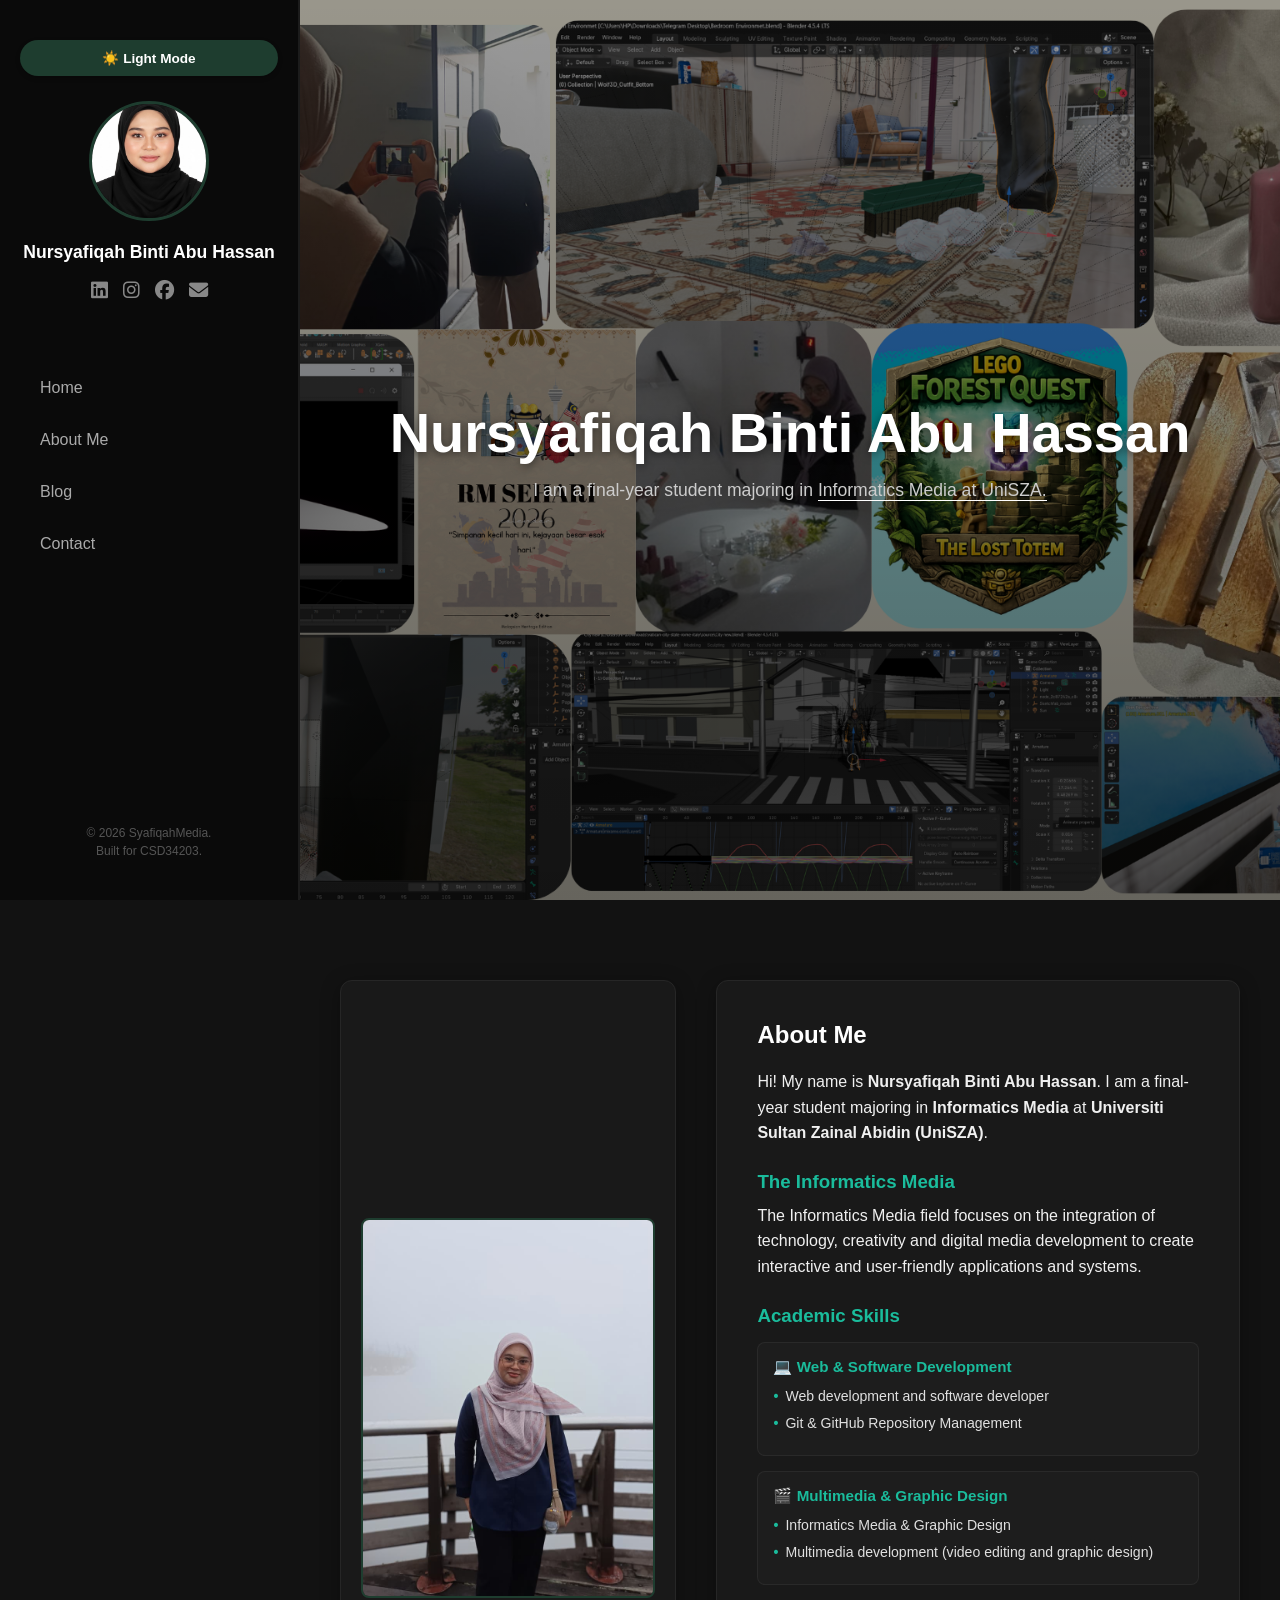
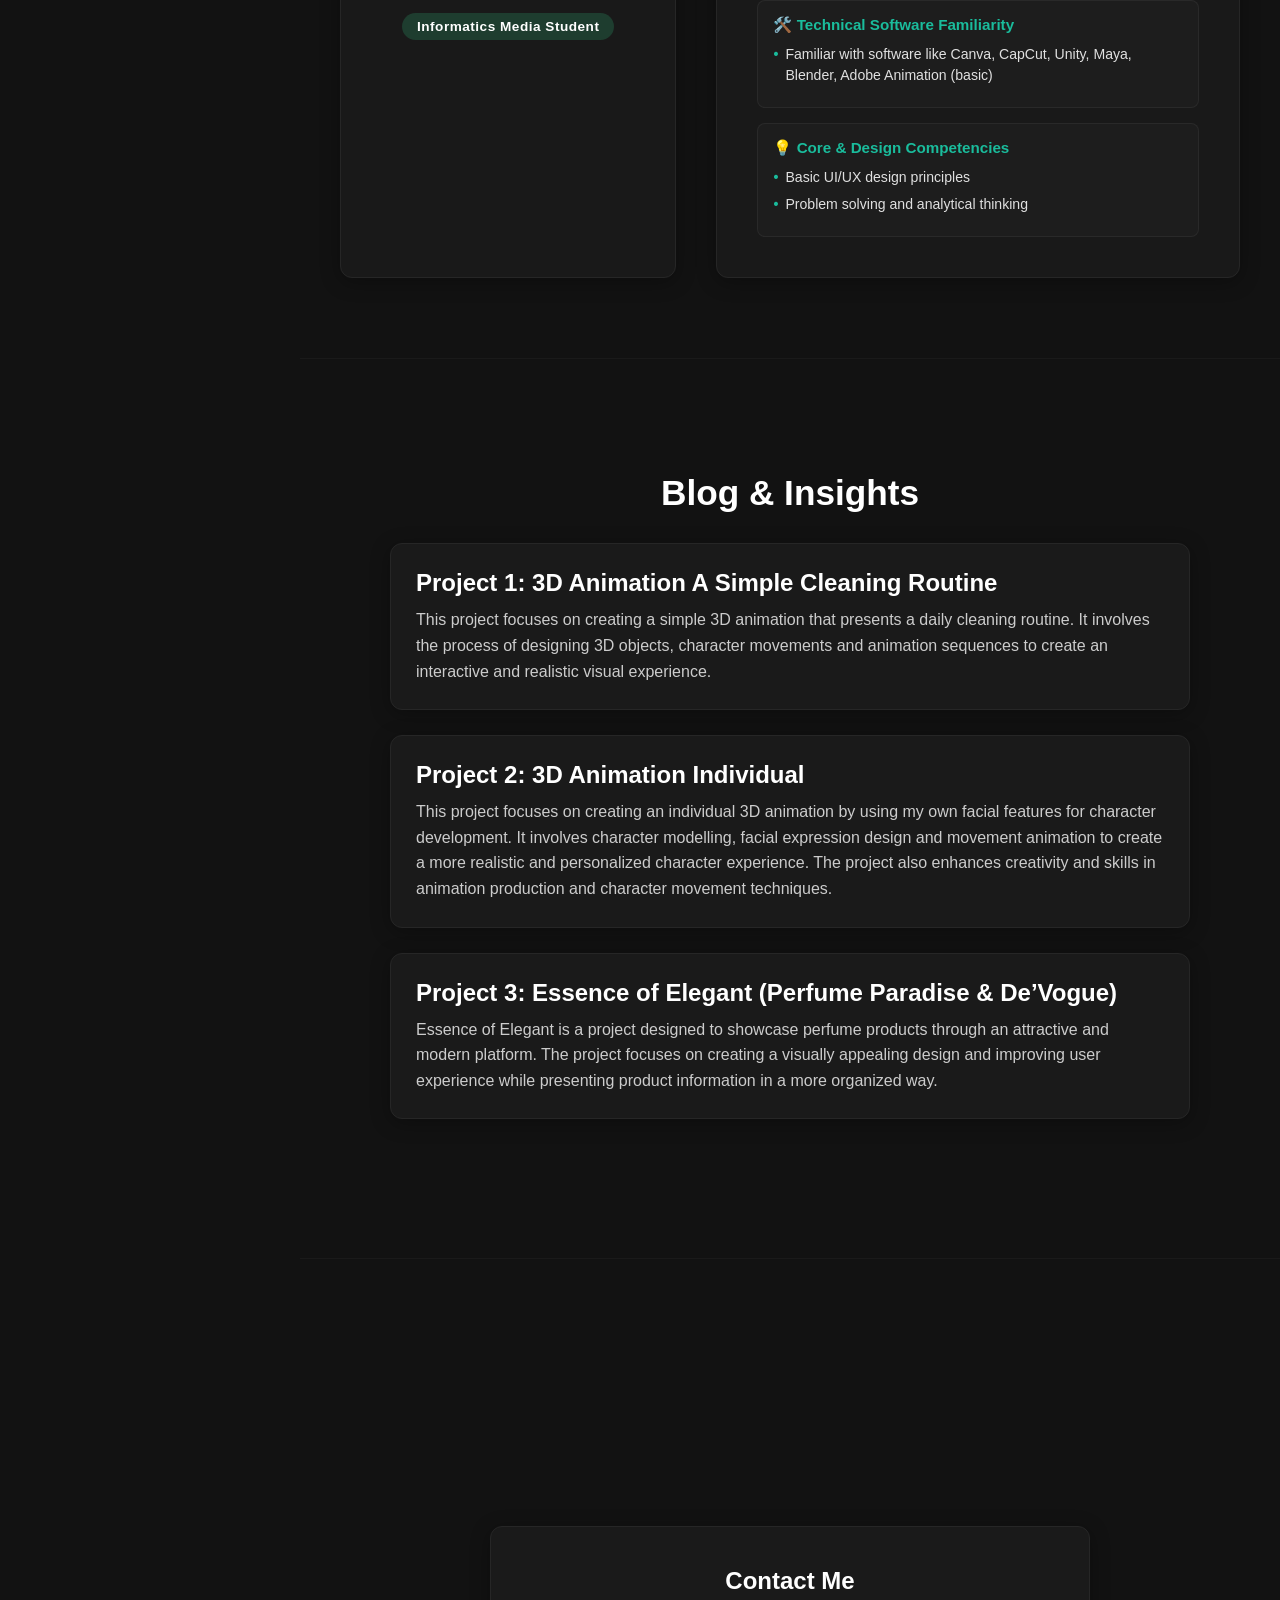
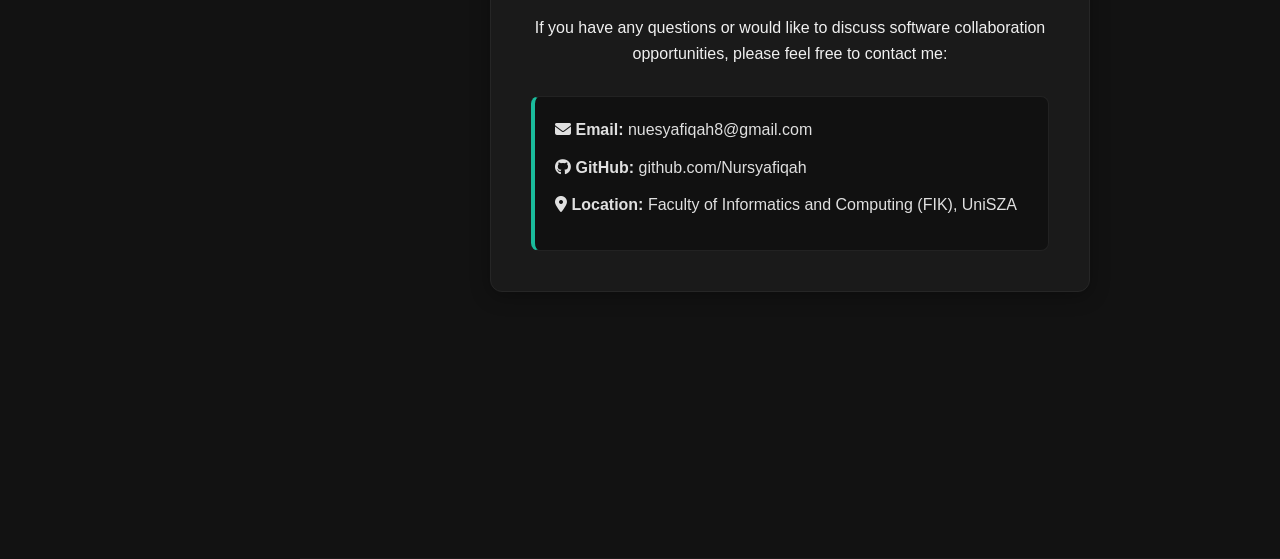
<file: index.html>
<!DOCTYPE html>
<html lang="en">
<head>
    <meta charset="UTF-8">
    <meta name="viewport" content="width=device-width, initial-scale=1.0">
    <title>Nursyafiqah Binti Abu Hassan | Portfolio</title>
    <link rel="stylesheet" href="https://cdnjs.cloudflare.com/ajax/libs/font-awesome/6.4.0/css/all.min.css">
    <link rel="stylesheet" href="style.css">
</head>
<body>

    <header class="sidebar">
        <button id="theme-toggle" class="theme-btn">☀️ Light Mode</button>

        <div class="profile-box">
            <img src="Imej/Syafiqah.jpg" alt="Nursyafiqah Binti Abu Hassan" class="profile-img">
            <h2>Nursyafiqah Binti Abu Hassan</h2>
            
            <div class="social-icons">
                <a href="https://linkedin.com/in/yourprofile" target="_blank" title="LinkedIn"><i class="fab fa-linkedin"></i></a>
                <a href="https://instagram.com/yourprofile" target="_blank" title="Instagram"><i class="fab fa-instagram"></i></a>
                <a href="https://facebook.com/yourprofile" target="_blank" title="Facebook"><i class="fab fa-facebook"></i></a>
                <a href="mailto:nuesyafiqah8@gmail.com" title="Email"><i class="fas fa-envelope"></i></a>
            </div>
        </div>

        <nav>
            <ul>
                <li><a href="#home">Home</a></li>
                <li><a href="#about">About Me</a></li>
                <li><a href="#blog">Blog</a></li>
                <li><a href="#contact">Contact</a></li>
            </ul>
        </nav>

        <footer>
            <p>&copy; 2026 SyafiqahMedia.<br>Built for CSD34203.</p>
        </footer>
    </header>

    <main>
        <section id="home" class="hero-full">
            <h1>Nursyafiqah Binti Abu Hassan</h1>
            <p>I am a final-year student majoring in <span>Informatics Media at UniSZA.</span></p>
        </section>

        <section id="about" class="page-section about-bg-section">
            <div class="about-wrapper">
                <div class="about-image-card">
                    <img src="Imej/Syafiqah1.jpeg" alt="Nursyafiqah Biography Image" class="about-main-img">
                    <div class="about-badge">Informatics Media Student</div>
                </div>

                <div class="content-card">
                    <h1>About Me</h1>
                    <p>Hi! My name is <strong>Nursyafiqah Binti Abu Hassan</strong>. I am a final-year student majoring in <strong>Informatics Media</strong> at <strong>Universiti Sultan Zainal Abidin (UniSZA)</strong>.</p>
                    
                    <h3>The Informatics Media</h3>
                    <p>The Informatics Media field focuses on the integration of technology, creativity and digital media development to create interactive and user-friendly applications and systems.</p>
                    
                    <h3>Academic Skills</h3>
                    <div class="skills-grid">
                        <div class="skill-item">
                            <h4>💻 Web & Software Development</h4>
                            <ul>
                                <li>Web development and software developer</li>
                                <li>Git & GitHub Repository Management</li>
                            </ul>
                        </div>
                        <div class="skill-item">
                            <h4>🎬 Multimedia & Graphic Design</h4>
                            <ul>
                                <li>Informatics Media & Graphic Design</li>
                                <li>Multimedia development (video editing and graphic design)</li>
                            </ul>
                        </div>
                        <div class="skill-item">
                            <h4>🛠️ Technical Software Familiarity</h4>
                            <ul>
                                <li>Familiar with software like Canva, CapCut, Unity, Maya, Blender, Adobe Animation (basic)</li>
                            </ul>
                        </div>
                        <div class="skill-item">
                            <h4>💡 Core & Design Competencies</h4>
                            <ul>
                                <li>Basic UI/UX design principles</li>
                                <li>Problem solving and analytical thinking</li>
                            </ul>
                        </div>
                    </div>
                </div>
            </div>
        </section>

        <section id="blog" class="page-section">
            <div class="blog-container">
                <h1 class="section-title">Blog & Insights</h1>
                <article class="post">
                    <h2>Project 1: 3D Animation A Simple Cleaning Routine</h2>
                    <p>This project focuses on creating a simple 3D animation that presents a daily cleaning routine. It involves the process of designing 3D objects, character movements and animation sequences to create an interactive and realistic visual experience.</p>
                </article>
                <article class="post">
                    <h2>Project 2: 3D Animation Individual</h2>
                    <p>This project focuses on creating an individual 3D animation by using my own facial features for character development. It involves character modelling, facial expression design and movement animation to create a more realistic and personalized character experience. The project also enhances creativity and skills in animation production and character movement techniques.</p>
                </article>
                <article class="post">
                    <h2>Project 3: Essence of Elegant (Perfume Paradise & De’Vogue)</h2>
                    <p>Essence of Elegant is a project designed to showcase perfume products through an attractive and modern platform. The project focuses on creating a visually appealing design and improving user experience while presenting product information in a more organized way.</p>
                </article>
            </div>
        </section>

        <section id="contact" class="page-section" style="display: flex; align-items: center;">
            <div class="content-card" style="text-align: center; width: 100%; max-width: 600px;">
                <h1>Contact Me</h1>
                <p style="margin-bottom: 30px;">If you have any questions or would like to discuss software collaboration opportunities, please feel free to contact me:</p>
                <div class="contact-box">
                    <p><i class="fas fa-envelope"></i> <strong>Email:</strong> nuesyafiqah8@gmail.com</p>
                    <p><i class="fab fa-github"></i> <strong>GitHub:</strong> github.com/Nursyafiqah</p>
                    <p><i class="fas fa-map-marker-alt"></i> <strong>Location:</strong> Faculty of Informatics and Computing (FIK), UniSZA</p>
                </div>
            </div>
        </section>
    </main>

    <script>
        const themeToggle = document.getElementById('theme-toggle');
        const body = document.body;

        themeToggle.addEventListener('click', () => {
            body.classList.toggle('light-theme');
            themeToggle.innerText = body.classList.contains('light-theme') ? '🌙 Dark Mode' : '☀️ Light Mode';
        });
    </script>
</body>
</html>
</file>
<file: style.css>
/* ==========================================
   1. RESET & GENERAL STYLES (DARK MODE)
   ========================================== */
* {
    box-sizing: border-box;
    margin: 0;
    padding: 0;
}

html {
    scroll-behavior: smooth; /* Smooth scrolling between sections */
}

body {
    font-family: 'Segoe UI', Tahoma, Geneva, Verdana, sans-serif;
    background-color: #121212; /* Main background deep black */
    color: #e0e0e0; /* Light grey text for comfortable reading */
    display: flex;
    min-height: 100vh;
    transition: background-color 0.3s ease, color 0.3s ease;
}

/* ==========================================
   2. SIDEBAR NAVIGATION (LEFT)
   ========================================== */
header.sidebar {
    width: 300px;
    background-color: #0a0a0a; /* Sidebar darker black than the body */
    border-right: 2px solid #1c1c1c; /* Minimalist dark grey divider line */
    padding: 40px 20px;
    display: flex;
    flex-direction: column;
    align-items: center;
    position: fixed;
    top: 0;
    bottom: 0;
    left: 0;
    z-index: 100;
    color: white;
    transition: background-color 0.3s ease, border-color 0.3s ease;
}

.profile-box {
    text-align: center;
    margin-bottom: 30px;
    width: 100%;
}

.profile-img {
    width: 120px;
    height: 120px;
    border-radius: 50%;
    object-fit: cover;
    border: 3px solid #1e3d2f; /* Premium dark green border */
    margin-bottom: 15px;
    transition: border-color 0.3s ease;
}

.profile-box h2 {
    font-size: 1.1rem;
    font-weight: 600;
    color: #ffffff;
    line-height: 1.4;
    transition: color 0.3s ease;
}

/* Social media icon enhancements */
.social-icons {
    margin: 15px 0;
    display: flex;
    justify-content: center;
    gap: 15px;
}

.social-icons a {
    color: #888;
    text-decoration: none;
    font-size: 1.2rem;
    transition: color 0.3s ease, transform 0.2s ease;
}

.social-icons a:hover {
    color: #1abc9c; /* Change icon color on hover */
    transform: translateY(-2px);
}

header.sidebar nav {
    width: 100%;
    margin-top: 20px;
}

header.sidebar nav ul {
    display: flex;
    flex-direction: column;
    list-style: none;
}

header.sidebar nav ul li {
    margin-bottom: 10px;
}

header.sidebar nav ul li a {
    display: block;
    color: #aaaaaa;
    text-decoration: none;
    padding: 12px 20px;
    border-radius: 8px;
    font-size: 1rem;
    font-weight: 500;
    transition: all 0.3s ease;
}

/* Active Menu Hover Effects */
header.sidebar nav ul li a:hover,
header.sidebar nav ul li a.active {
    background-color: #1a1a1a; 
    color: #ffffff;
    font-weight: bold;
}

header.sidebar footer {
    margin-top: auto;
    text-align: center;
    font-size: 0.75rem;
    color: #555;
    line-height: 1.5;
}

/* ==========================================
   3. MAIN CONTENT (RIGHT)
   ========================================== */
main {
    margin-left: 300px;
    width: calc(100% - 300px);
    background-color: #121212; /* Ensures background stays dark */
    transition: background-color 0.3s ease;
}

/* Each section takes up the full browser screen size */
.page-section {
    min-height: 100vh;
    padding: 80px 40px;
    display: flex;
    justify-content: center;
    align-items: center;
    border-bottom: 1px solid #1a1a1a; /* Divider line between sections */
    transition: background-color 0.3s ease, border-color 0.3s ease;
}

/* Main Section (Hero) */
.hero-full {
    width: 100%;
    height: 100vh;
    /* UPDATE: Local background image path using Imej folder */
    background: linear-gradient(rgba(0, 0, 0, 0.4), rgba(0, 0, 0, 0.6)), 
                url('Imej/Latar3.png') no-repeat center center/cover;
    display: flex;
    flex-direction: column;
    justify-content: center;
    align-items: center;
    text-align: center;
    padding: 20px;
    color: white;
}

.hero-full h1 {
    font-size: 3.5rem;
    font-weight: 700;
    margin-bottom: 15px;
    text-shadow: 0 2px 10px rgba(0,0,0,0.5);
}

.hero-full p {
    font-size: 1.1rem;
    color: #ccc;
}

.hero-full p span {
    border-bottom: 1px solid #fff;
}

/* ------------------------------------------
   ABOUT ME TWO-COLUMN LAYOUT WITH BACKGROUND
   ------------------------------------------ */
.about-bg-section {
    background-color: #121212; /* Tukar kepada warna hitam solid */
    background-attachment: scroll;
    transition: background 0.3s ease;
}

.about-wrapper {
    display: flex;
    align-items: stretch;
    justify-content: center;
    gap: 40px;
    max-width: 1100px;
    width: 100%;
    margin: 0 auto;
}

/* Left Column: Image Card Container */
.about-image-card {
    flex: 1;
    max-width: 380px;
    background: rgba(26, 26, 26, 0.9); /* Diubah sedikit lutsinar untuk mempamerkan imej latar belakang */
    border: 1px solid #262626;
    border-radius: 12px;
    padding: 20px;
    display: flex;
    flex-direction: column;
    align-items: center;
    justify-content: center;
    box-shadow: 0 4px 20px rgba(0,0,0,0.3);
    transition: background-color 0.3s ease, border-color 0.3s ease, transform 0.3s ease;
}

.about-image-card:hover {
    transform: translateY(-5px);
}

.about-main-img {
    width: 100%;
    height: auto;
    max-height: 380px;
    object-fit: cover;
    border-radius: 8px;
    border: 2px solid #1e3d2f; /* Dark green border to match theme */
    transition: border-color 0.3s ease;
}

.about-badge {
    margin-top: 15px;
    background-color: #1e3d2f;
    color: #ffffff;
    padding: 6px 15px;
    border-radius: 20px;
    font-size: 0.85rem;
    font-weight: 600;
    letter-spacing: 0.5px;
    transition: background-color 0.3s ease;
}

/* Scale styling balance for About Text Card */
#about .content-card {
    flex: 1.5;
    margin: 0;
    background: rgba(26, 26, 26, 0.9); /* Kad biografi diletakkan efek lutsinar premium */
}

/* Dark Content Card for About & Contact (Dark Card) */
.content-card {
    background: #1a1a1a; /* Faded grey/black card color */
    padding: 40px;
    border-radius: 12px;
    box-shadow: 0 4px 20px rgba(0,0,0,0.3); /* Deep soft shadow */
    max-width: 800px;
    width: 100%;
    border: 1px solid #262626; /* Thin border around the card */
    transition: background-color 0.3s ease, border-color 0.3s ease, box-shadow 0.3s ease;
}

.content-card h1 {
    color: #ffffff;
    margin-bottom: 20px;
    transition: color 0.3s ease;
}

.content-card h3 {
    color: #1abc9c; /* Soft teal green color for sub-headings to stand out */
    margin-top: 25px;
    margin-bottom: 10px;
    transition: color 0.3s ease;
}

.content-card p {
    line-height: 1.6;
    color: #f0f0f0; /* DIOPTIMUMKAN: Kelabu cerah berkualiti tinggi supaya tulisan penerangan mudah dibaca */
    margin-bottom: 15px;
    transition: color 0.3s ease;
}

/* ------------------------------------------
   NEW STYLES: REKABENTUK GRID UNTUK ACADEMIC SKILLS
   ------------------------------------------ */
.skills-grid {
    display: grid;
    grid-template-columns: repeat(auto-fit, minmax(240px, 1fr));
    gap: 15px;
    margin-top: 15px;
}

.skill-item {
    background: rgba(255, 255, 255, 0.02);
    border: 1px solid rgba(255, 255, 255, 0.05);
    padding: 15px;
    border-radius: 8px;
    transition: transform 0.3s ease, box-shadow 0.3s ease;
}

.skill-item:hover {
    transform: translateY(-3px);
    box-shadow: 0 5px 15px rgba(0, 0, 0, 0.2);
    border-color: #1abc9c;
}

.skill-item h4 {
    color: #1abc9c;
    font-size: 0.95rem;
    margin-bottom: 10px;
    font-weight: 600;
}

.skill-item ul {
    list-style-type: none !important;
    padding-left: 0 !important;
}

.skill-item ul li {
    font-size: 0.88rem;
    line-height: 1.5;
    margin-bottom: 6px;
    position: relative;
    padding-left: 12px;
    color: #e0e0e0; /* DIOPTIMUMKAN: Tulisan list kemahiran diterangkan sikit supaya tak tenggelam dalam kad */
}

.skill-item ul li::before {
    content: "•";
    color: #1abc9c;
    font-weight: bold;
    position: absolute;
    left: 0;
}

/* Blog Layout Section */
.blog-container {
    max-width: 800px;
    width: 100%;
    margin: auto;
}

.section-title {
    color: #ffffff;
    margin-bottom: 30px;
    text-align: center;
    font-size: 2.2rem;
    transition: color 0.3s ease;
}

.post {
    background: #1a1a1a; /* Dark blog card */
    padding: 25px;
    margin-bottom: 25px;
    border-radius: 12px;
    box-shadow: 0 4px 20px rgba(0,0,0,0.3);
    border: 1px solid #262626;
    transition: background-color 0.3s ease, border-color 0.3s ease, box-shadow 0.3s ease, transform 0.3s ease;
}

.post:hover {
    transform: translateY(-3px); /* Provides a premium interactive effect on hover */
}

.post h2 {
    color: #ffffff;
    font-size: 1.5rem;
    margin-bottom: 10px;
    transition: color 0.3s ease;
}

.date {
    color: #888888; /* Dim grey date color */
    font-size: 0.9rem;
    margin-bottom: 15px;
    transition: color 0.3s ease;
}

.post p {
    color: #cccccc;
    line-height: 1.6;
    transition: color 0.3s ease;
}

/* Contact Info Box (Dark Mode) */
.contact-box {
    text-align: left;
    background: #111111;
    padding: 20px;
    border-radius: 8px;
    border-left: 4px solid #1abc9c; /* Teal green side border */
    margin-top: 20px;
    border-top: 1px solid #222;
    border-right: 1px solid #222;
    border-bottom: 1px solid #222;
    transition: background-color 0.3s ease, border-color 0.3s ease;
}

.contact-box p {
    margin-bottom: 12px !important;
    color: #e0e0e0 !important;
    transition: color 0.3s ease;
}

/* ==========================================
   4. THEME TOGGLE BUTTON STYLE
   ========================================== */
.theme-btn {
    background-color: #1e3d2f;
    color: white;
    border: none;
    padding: 10px 15px;
    border-radius: 20px;
    cursor: pointer;
    font-size: 0.85rem;
    margin-bottom: 25px;
    font-weight: bold;
    transition: background-color 0.3s ease, color 0.3s ease;
    width: 100%;
    text-align: center;
    box-shadow: 0 2px 5px rgba(0,0,0,0.2);
}

.theme-btn:hover {
    background-color: #16a085;
}

/* ==========================================
   5. THEME SWITCH SETTINGS (LIGHT THEME)
   ========================================== */
body.light-theme {
    background-color: #ffffff;
    color: #111111;
}

body.light-theme main {
    background-color: #ffffff;
}

body.light-theme .about-bg-section {
   /* Menukar background kepada putih solid */
    background-color: #ffffff;
}

body.light-theme header.sidebar {
    background-color: #f5f5f5; /* Soft light grey sidebar */
    border-right: 2px solid #e0e0e0;
    color: #222222;
}

body.light-theme .theme-btn {
    background-color: #2c3e50;
    color: #ffffff;
}

body.light-theme .theme-btn:hover {
    background-color: #34495e;
}

body.light-theme .profile-img {
    border: 3px solid #1abc9c; /* Border color switches to bright green */
}

body.light-theme .profile-box h2 {
    color: #222222;
}

/* Bug Fix: Ensures navigation text stays dark and readable in Light Mode */
body.light-theme header.sidebar nav ul li a {
    color: #444444 !important;
}

body.light-theme header.sidebar nav ul li a:hover,
body.light-theme header.sidebar nav ul li a.active {
    background-color: #e5e5e5; /* Light theme menu highlight */
    color: #000000 !important;
}

/* Ensures social media icon links turn dark in Light Mode */
body.light-theme .social-icons a {
    color: #555555;
}
body.light-theme .social-icons a:hover {
    color: #16a085;
}

body.light-theme .page-section {
    background-color: #fbfbfb;
    border-bottom: 1px solid #eeeeee;
}

/* KEMAS KINI: Menukar warna latar belakang kotak utama menjadi putih solid pada Mod Cerah */
body.light-theme .content-card,
body.light-theme .post {
    background: #ffffff !important; 
    box-shadow: 0 10px 30px rgba(0, 0, 0, 0.07); /* Bayang lembut yang lebih menyerlah */
    border: 1px solid #e2e8f0; /* Garisan nipis yang kemas */
}

/* KEMAS KINI: Mengubah kotak kad imej bio sebelah kiri menjadi putih solid pada Mod Cerah */
body.light-theme .about-image-card {
    background: #ffffff !important;
    border: 1px solid #e2e8f0;
    box-shadow: 0 10px 30px rgba(0, 0, 0, 0.07);
}

/* KEMAS KINI: Menukar kotak dalaman kemahiran menjadi off-white halus untuk kontras berlapis */
body.light-theme .skill-item {
    background: #f8fafc !important;
    border: 1px solid #edf2f7;
}

/* DIOPTIMUMKAN: Menetapkan warna tulisan gelap premium untuk kegunaan Mod Cerah */
body.light-theme .content-card h1,
body.light-theme .post h2,
body.light-theme .section-title {
    color: #111111; /* Hitam pekat untuk tajuk utama */
}

body.light-theme .content-card p,
body.light-theme .post p {
    color: #2c3e50; /* Warna biru-arang gelap yang sangat redup dan mudah dibaca */
}

body.light-theme .content-card h3,
body.light-theme .skill-item h4 {
    color: #16a085; /* Sedikit gelap teal green untuk kontras optimum di skrin cerah */
}

body.light-theme .date {
    color: #7f8c8d;
}

body.light-theme .contact-box {
    background: #f8f9fa;
    border: 1px solid #e0e0e0;
    border-left: 4px solid #16a085;
}

body.light-theme .contact-box p {
    color: #111111 !important; /* Teks maklumat hubungan menjadi hitam jelas */
}

body.light-theme header.sidebar footer {
    color: #888888;
}

body.light-theme .skill-item h4 {
    color: #16a085;
}

body.light-theme .skill-item ul li {
    color: #333333; /* Senarai hitam penuh untuk kontras tinggi */
}

body.light-theme .skill-item ul li::before {
    color: #16a085;
}

/* ==========================================
   6. RESPONSIVE DESIGN (SMARTPHONES)
   ========================================== */
@media (max-width: 900px) {
    .about-wrapper {
        flex-direction: column;
        align-items: center;
        gap: 25px;
    }
    .about-image-card {
        max-width: 100%;
        width: 100%;
    }
    .about-main-img {
        max-height: 340px;
    }
}

@media (max-width: 768px) {
    body {
        flex-direction: column;
    }
    header.sidebar {
        width: 100%;
        position: relative;
        height: auto;
        padding: 25px 20px;
        border-right: none;
        border-bottom: 2px solid #1c1c1c;
    }
    body.light-theme header.sidebar {
        border-bottom: 2px solid #e0e0e0;
    }
    
    .profile-box {
        margin-bottom: 15px;
    }
    .profile-img {
        width: 100px;
        height: 100px;
    }
    
    header.sidebar nav ul {
        flex-direction: row;
        justify-content: center;
        flex-wrap: wrap;
        gap: 5px;
    }
    header.sidebar nav ul li {
        margin-bottom: 0;
    }
    header.sidebar nav ul li a {
        padding: 8px 12px;
        font-size: 0.9rem;
    }
    
    main {
        margin-left: 0;
        width: 100%;
    }
    .page-section {
        padding: 50px 20px;
    }
    .hero-full h1 {
        font-size: 2.2rem;
    }
    .section-title {
        font-size: 1.8rem;
    }
}
</file>
